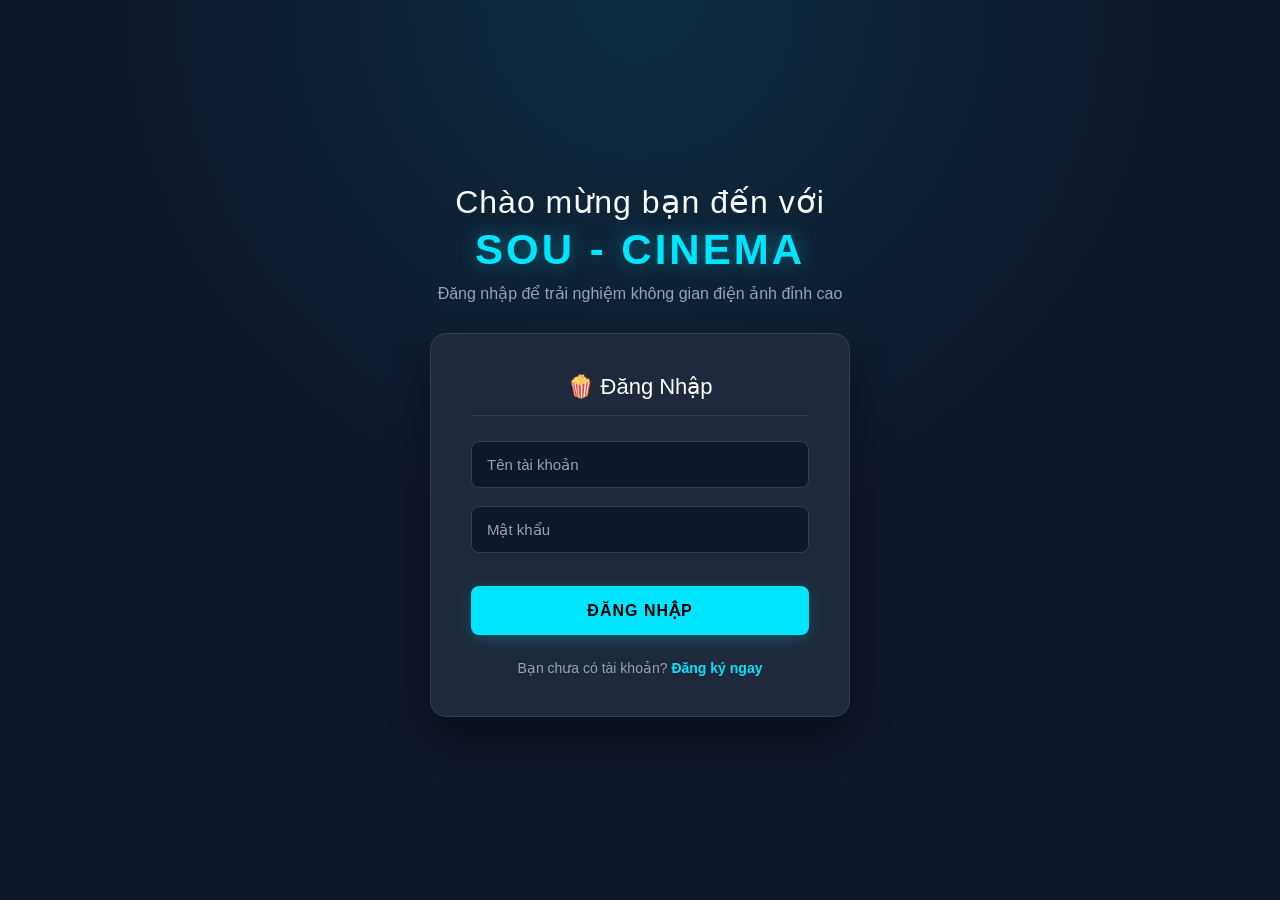
<file: .vscode/index.html>
<!DOCTYPE html>
<html lang="vi">
<head>
    <meta charset="UTF-8">
    <meta name="viewport" content="width=device-width, initial-scale=1.0">
    <title>Đặt Vé - Sou-Cinema</title>
    <style>
        /* --- RESET & BIẾN MÀU SẮC TỔNG THỂ --- */
        :root {
            --bg-main: #0f172a;        /* Xanh đen sâu */
            --bg-panel: #1e293b;       /* Nổi bật nhẹ */
            --accent: #00e5ff;         /* Màu Cyan phát sáng (Neon) */
            --accent-hover: #00b3cc;
            --text-main: #f8fafc;
            --text-muted: #94a3b8;
            --danger: #ef4444;
            --warning: #f59e0b;
            --border: #334155;
        }

        * { margin: 0; padding: 0; box-sizing: border-box; font-family: 'Segoe UI', Tahoma, Geneva, Verdana, sans-serif; }
        
        body {
            background-color: var(--bg-main);
            color: var(--text-main);
            display: flex; flex-direction: column; align-items: center;
            min-height: 100vh; padding-bottom: 50px;
        }

        /* --- HEADER SIÊU MƯỢT --- */
        .header {
            width: 100%; padding: 15px 5%;
            background: rgba(15, 23, 42, 0.9);
            backdrop-filter: blur(10px);
            display: flex; justify-content: space-between; align-items: center;
            border-bottom: 1px solid var(--border);
            position: sticky; top: 0; z-index: 50;
        }
        .header h1 { color: var(--accent); font-size: 24px; letter-spacing: 2px; text-transform: uppercase; }
        .user-actions { display: flex; gap: 15px; align-items: center; }
        .user-greeting { font-size: 16px; color: var(--text-muted); }
        .user-greeting b { color: var(--accent); }
        
        button { font-weight: 600; cursor: pointer; transition: all 0.3s ease; }
        .btn-history { background: transparent; color: var(--warning); border: 1px solid var(--warning); padding: 8px 16px; border-radius: 6px; }
        .btn-history:hover { background: var(--warning); color: #000; }
        .btn-logout { background: transparent; color: var(--danger); border: 1px solid var(--danger); padding: 8px 16px; border-radius: 6px; }
        .btn-logout:hover { background: var(--danger); color: #fff; }

        /* --- BỐ CỤC CHÍNH --- */
        .main-layout {
            display: grid; grid-template-columns: 2fr 1fr;
            gap: 30px; margin-top: 40px;
            width: 95%; max-width: 1200px;
        }

        /* --- PANEL CHUNG --- */
        .panel {
            background: var(--bg-panel); padding: 25px;
            border-radius: 16px; border: 1px solid var(--border);
            box-shadow: 0 10px 25px rgba(0,0,0,0.2);
        }

        /* --- KHU VỰC LỌC THÔNG TIN (DROPDOWN) --- */
        .filter-container { display: flex; flex-wrap: wrap; gap: 15px; margin-bottom: 30px; }
        .filter-group { flex: 1; min-width: 120px; display: flex; flex-direction: column; }
        .filter-group label { color: var(--text-muted); font-size: 13px; margin-bottom: 8px; text-transform: uppercase; letter-spacing: 1px; }
        .filter-group select {
            appearance: none; background: var(--bg-main); color: var(--text-main);
            border: 1px solid var(--border); padding: 12px 15px; border-radius: 8px;
            font-size: 15px; outline: none; cursor: pointer; transition: 0.3s;
        }
        .filter-group select:focus { border-color: var(--accent); box-shadow: 0 0 0 2px rgba(0, 229, 255, 0.2); }
        .price-badge { background: rgba(0, 229, 255, 0.1); color: var(--accent); padding: 12px; border-radius: 8px; text-align: center; border: 1px solid rgba(0, 229, 255, 0.3); }

        /* --- SÂN KHẤU & GHẾ NGỒI --- */
        .seat-map-container { display: flex; flex-direction: column; align-items: center; }
        .screen-container { width: 100%; display: flex; flex-direction: column; align-items: center; margin-bottom: 40px; }
        .screen {
            background: linear-gradient(to bottom, #ffffff, #94a3b8);
            height: 60px; width: 80%; max-width: 400px;
            transform: perspective(300px) rotateX(-15deg);
            border-radius: 8px;
            box-shadow: 0 20px 40px rgba(0, 229, 255, 0.4); /* Màn hình hắt sáng Xanh */
        }
        .screen-text { margin-top: 10px; color: var(--text-muted); font-size: 12px; letter-spacing: 3px; }

        .seat-map { display: flex; flex-direction: column; gap: 10px; }
        .row { display: flex; justify-content: center; gap: 10px; }
        .seat {
            background: var(--border); color: var(--text-muted);
            height: 35px; width: 40px; border-radius: 8px 8px 4px 4px;
            display: flex; justify-content: center; align-items: center;
            font-size: 12px; font-weight: bold; cursor: pointer;
            border-bottom: 4px solid #1e293b; /* Hiệu ứng 3D */
            transition: all 0.2s cubic-bezier(0.4, 0, 0.2, 1);
        }
        .seat:hover:not(.occupied) { transform: translateY(-4px); background: #475569; }
        .seat.selected {
            background: var(--accent); color: #000;
            border-bottom-color: var(--accent-hover);
            box-shadow: 0 0 10px rgba(0, 229, 255, 0.5);
        }
        .seat.occupied {
            background: var(--danger); border-bottom-color: #b91c1c;
            color: rgba(255,255,255,0.4); cursor: not-allowed; opacity: 0.6;
        }

        .showcase { display: flex; justify-content: center; gap: 20px; list-style: none; margin: 30px 0 10px; color: var(--text-muted); font-size: 14px; }
        .showcase li { display: flex; align-items: center; gap: 8px; }
        .showcase .seat { height: 25px; width: 25px; cursor: default; }

        /* --- ĐỒ ĂN & THANH TOÁN (RIGHT COL) --- */
        .food-item {
            display: flex; justify-content: space-between; align-items: center;
            background: var(--bg-main); padding: 12px; border-radius: 10px; margin-bottom: 12px;
            border: 1px solid var(--border);
        }
        .food-info { display: flex; align-items: center; gap: 15px; }
        .food-img { width: 60px; height: 60px; border-radius: 8px; object-fit: cover; }
        .food-name { font-weight: bold; font-size: 15px; }
        .food-price { color: var(--text-muted); font-size: 13px; margin-top: 4px; }
        
        .qty-controls { display: flex; align-items: center; gap: 10px; background: var(--bg-panel); border-radius: 6px; padding: 4px; border: 1px solid var(--border);}
        .qty-btn { background: transparent; color: var(--text-main); border: none; width: 28px; height: 28px; border-radius: 4px; font-size: 16px; }
        .qty-btn:hover { background: var(--border); }
        .qty-val { width: 20px; text-align: center; font-weight: bold; }

        .checkout-panel { margin-top: 25px; padding-top: 20px; border-top: 1px dashed var(--border); }
        .total-row { display: flex; justify-content: space-between; margin-bottom: 10px; color: var(--text-muted); }
        .total-final { display: flex; justify-content: space-between; align-items: center; margin-top: 15px; font-size: 18px; color: #fff; font-weight: bold; }
        .total-price { color: var(--accent); font-size: 26px; }

        .book-btn {
            background: var(--accent); color: #000; font-size: 18px; text-transform: uppercase; letter-spacing: 1px;
            padding: 16px; width: 100%; border: none; border-radius: 8px; margin-top: 20px;
            box-shadow: 0 4px 15px rgba(0, 229, 255, 0.3);
        }
        .book-btn:hover { background: var(--accent-hover); transform: translateY(-2px); box-shadow: 0 6px 20px rgba(0, 229, 255, 0.4); }

        #message { margin-top: 15px; text-align: center; min-height: 20px; font-weight: bold; }

        /* --- MODAL LỊCH SỬ NHÌN XỊN XÒ --- */
        .modal-overlay {
            display: none; position: fixed; top: 0; left: 0; width: 100%; height: 100%;
            background: rgba(15, 23, 42, 0.85); backdrop-filter: blur(5px); z-index: 1000;
            justify-content: center; align-items: center;
        }
        .modal-content {
            background: var(--bg-panel); width: 90%; max-width: 650px; max-height: 85vh;
            border-radius: 16px; padding: 25px; border: 1px solid var(--border);
            display: flex; flex-direction: column; box-shadow: 0 25px 50px -12px rgba(0, 0, 0, 0.5);
        }
        .modal-header { display: flex; justify-content: space-between; align-items: center; border-bottom: 1px solid var(--border); padding-bottom: 15px; margin-bottom: 15px; }
        .modal-header h3 { font-size: 20px; display: flex; align-items: center; gap: 10px; }
        .btn-close { background: var(--border); color: #fff; border: none; padding: 8px 12px; border-radius: 6px; }
        .btn-close:hover { background: var(--danger); }
        
        .history-list { overflow-y: auto; flex: 1; padding-right: 5px; }
        /* Style cho thanh cuộn */
        .history-list::-webkit-scrollbar { width: 6px; }
        .history-list::-webkit-scrollbar-thumb { background: var(--border); border-radius: 10px; }
        
        .history-card {
            background: var(--bg-main); border-left: 4px solid var(--accent);
            padding: 15px; margin-bottom: 15px; border-radius: 8px; border: 1px solid var(--border);
        }
        .btn-loadmore { background: var(--border); color: #fff; border: none; padding: 12px; width: 100%; border-radius: 8px; margin-top: 15px; display: none; }
        .btn-loadmore:hover { background: #475569; }

        /* Responsive mượt mà */
        @media (max-width: 900px) {
            .main-layout { grid-template-columns: 1fr; }
            .header { flex-direction: column; gap: 15px; }
        }

        /* --- KHU VỰC HIỂN THỊ POSTER PHIM TRỰC QUAN --- */
        .movie-preview {
            display: flex; gap: 20px; align-items: flex-end; margin-bottom: 25px;
            padding-bottom: 20px; border-bottom: 1px solid var(--border);
        }
        .preview-poster {
            width: 130px; height: 180px; object-fit: cover; border-radius: 10px;
            box-shadow: 0 10px 20px rgba(0,0,0,0.5); border: 1px solid var(--border);
        }
        .preview-info { display: flex; flex-direction: column; gap: 10px; }
        .preview-title { font-size: 26px; color: #fff; font-weight: bold; text-transform: uppercase; letter-spacing: 1px; }
        .preview-tags { display: flex; gap: 10px; }
        .tag { background: rgba(0, 229, 255, 0.1); color: var(--accent); padding: 5px 12px; border-radius: 6px; font-size: 13px; font-weight: bold; border: 1px solid rgba(0, 229, 255, 0.3); }
    </style>
</head>
<body>

    <header class="header">
        <h1>Sou-Cinema</h1>
        <div class="user-actions">
            <span class="user-greeting">Xin chào, <b id="userName">Khách</b></span>
            <button id="historyBtn" class="btn-history">Lịch sử vé</button>
            <button id="logoutUserBtn" class="btn-logout">Đăng xuất</button>
        </div>
    </header>

    <div id="historyModal" class="modal-overlay">
        <div class="modal-content">
            <div class="modal-header">
                <h3>🎟️ Vé Đã Đặt</h3>
                <button id="closeHistoryBtn" class="btn-close">Đóng ✕</button>
            </div>
            <div id="historyList" class="history-list"></div>
            <button id="loadMoreBtn" class="btn-loadmore">Tải thêm vé cũ ⬇</button>
        </div>
    </div>

    <div class="main-layout">
        
        <div class="panel">
            <div class="filter-container">
                <div class="movie-preview">
                    <img id="selectedMoviePoster" class="preview-poster" src="https://via.placeholder.com/130x180?text=Loading..." alt="Poster">
                    <div class="preview-info">
                        <h2 id="selectedMovieTitle" class="preview-title">Đang tải phim...</h2>
                        <div class="preview-tags">
                            <span class="tag">🎬 2D Phụ Đề</span>
                            <span class="tag" id="previewPriceTag">0 VNĐ</span>
                        </div>
                    </div>
                </div>
                <div class="filter-group" style="flex: 2;">
                    <label>Phim Đang Chiếu</label>
                    <select id="movie"></select>
                </div>
                <div class="filter-group">
                    <label>Phòng Chiếu</label>
                    <select id="roomSelect">
                        <option value="Rạp 1">Rạp 1</option>
                        <option value="Rạp 2">Rạp 2</option>
                        <option value="Rạp 3">Rạp 3</option>
                    </select>
                </div>
                <div class="filter-group">
                    <label>Ngày Chiếu</label>
                    <select id="showDate"></select>
                </div>
                <div class="filter-group">
                    <label>Suất Chiếu</label>
                    <select id="showTime"></select>
                </div>
            </div>

            <div class="seat-map-container">
                <div class="screen-container">
                    <div class="screen"></div>
                    <div class="screen-text">MÀN HÌNH CHÍNH</div>
                </div>

                <div class="seat-map">
                    <div class="row">
                        <div class="seat" data-seat="A1">A1</div><div class="seat" data-seat="A2">A2</div>
                        <div class="seat" data-seat="A3">A3</div><div class="seat" data-seat="A4">A4</div>
                        <div class="seat" data-seat="A5">A5</div><div class="seat" data-seat="A6">A6</div>
                    </div>
                    <div class="row">
                        <div class="seat" data-seat="B1">B1</div><div class="seat" data-seat="B2">B2</div>
                        <div class="seat" data-seat="B3">B3</div><div class="seat" data-seat="B4">B4</div>
                        <div class="seat" data-seat="B5">B5</div><div class="seat" data-seat="B6">B6</div>
                    </div>
                    <div class="row">
                        <div class="seat" data-seat="C1">C1</div><div class="seat" data-seat="C2">C2</div>
                        <div class="seat" data-seat="C3">C3</div><div class="seat" data-seat="C4">C4</div>
                        <div class="seat" data-seat="C5">C5</div><div class="seat" data-seat="C6">C6</div>
                    </div>
                </div>

                <ul class="showcase">
                    <li><div class="seat"></div> Trống</li>
                    <li><div class="seat selected"></div> Đang chọn</li>
                    <li><div class="seat occupied"></div> Đã bán</li>
                </ul>
            </div>
        </div>

        <div class="panel">
            <h3 style="margin-bottom: 20px; font-size: 18px;">🍿 Bắp Nước Ăn Kèm</h3>
            <div id="foodContainer">
                <p style="color: var(--text-muted); text-align: center;">Đang tải menu...</p>
            </div>

            <div class="checkout-panel">
                <div class="total-row">
                    <span>Giá vé gốc (1 ghế):</span>
                    <span id="moviePriceDisplay" style="color: #fff;">0 VNĐ</span>
                </div>
                <div class="total-row">
                    <span>Tiền ghế đã chọn:</span>
                    <span><span id="seatsTotalCost" style="color: #fff;">0</span> VNĐ</span>
                </div>
                <div class="total-row">
                    <span>Tiền bắp nước:</span>
                    <span><span id="foodsTotalCost" style="color: #fff;">0</span> VNĐ</span>
                </div>
                
                <div class="total-final">
                    <span>TỔNG CỘNG</span>
                    <span class="total-price"><span id="grandTotal">0</span> đ</span>
                </div>
                
                <button id="bookBtn" class="book-btn">Xác Nhận Đặt Vé</button>
                <p id="message" style="color: var(--accent);"></p>
            </div>
        </div>

    </div>

    <script>
        // --- 1. KIỂM TRA ĐĂNG NHẬP ---
        const currentUser = localStorage.getItem('currentUser');
        if (!currentUser) {
            alert("Bạn cần đăng nhập để đặt vé!");
            window.location.href = 'login.html';
        }
        document.getElementById('userName').innerText = currentUser;
        document.getElementById('logoutUserBtn').addEventListener('click', () => {
            localStorage.clear(); window.location.href = 'login.html';
        });

        // --- 2. BIẾN TOÀN CỤC ---
        const movieSelect = document.getElementById('movie');
        const moviePriceDisplay = document.getElementById('moviePriceDisplay');
        const foodContainer = document.getElementById('foodContainer');
        const allSeats = document.querySelectorAll('.row .seat');
        const showDateSelect = document.getElementById('showDate');
        const showTimeSelect = document.getElementById('showTime');
        const roomSelect = document.getElementById('roomSelect');
        const baseShowTimes = ["09:00", "13:30", "18:00", "21:00"]; 
        
        let currentMoviePrice = 0;
        let foodCart = {}; 
        let foodDataList = []; 

        // --- HÀM MỚI: CẬP NHẬT ẢNH POSTER ---
        function updateMoviePreview() {
            const selectedOption = movieSelect.options[movieSelect.selectedIndex];
            if (!selectedOption) return;
            
            const title = selectedOption.value;
            const price = parseInt(selectedOption.getAttribute('data-price'));
            const posterFile = selectedOption.getAttribute('data-poster');
            
            document.getElementById('selectedMovieTitle').innerText = title;
            document.getElementById('previewPriceTag').innerText = price.toLocaleString('vi-VN') + " đ";
            
            if (posterFile && posterFile !== 'null') {
                document.getElementById('selectedMoviePoster').src = `http://localhost:8080/api/movies/image/${posterFile}`;
            } else {
                document.getElementById('selectedMoviePoster').src = 'https://via.placeholder.com/130x180?text=No+Image';
            }
        }

        // --- 3. TẢI DỮ LIỆU TỪ SERVER ---
        async function loadInitialData() {
            try {
                const movieRes = await fetch('http://localhost:8080/api/movies');
                const movies = await movieRes.json();
                
                movieSelect.innerHTML = '';
                movies.forEach(movie => {
                    const option = document.createElement('option');
                    option.value = movie.title;
                    option.setAttribute('data-price', movie.price); 
                    option.setAttribute('data-poster', movie.posterFileName); // Nhét túi bí mật
                    option.textContent = movie.title;
                    movieSelect.appendChild(option);
                });

                if(movies.length > 0) {
                    currentMoviePrice = movies[0].price;
                    moviePriceDisplay.innerText = currentMoviePrice.toLocaleString() + " VNĐ";
                    fetchBookedSeats(); 
                    updateMoviePreview(); // Gọi hàm hiện ảnh cho phim đầu tiên
                }

                const foodRes = await fetch('http://localhost:8080/api/foods');
                foodDataList = await foodRes.json();
                
                foodContainer.innerHTML = '';
                foodDataList.forEach(food => {
                    foodCart[food.id] = 0; 
                    
                    const foodHtml = `
                        <div class="food-item">
                            <div class="food-info">
                                <img src="http://localhost:8080/api/foods/image/${food.imageFileName}" class="food-img" onerror="this.src='https://via.placeholder.com/60'">
                                <div>
                                    <div class="food-name">${food.name}</div>
                                    <div class="food-price">${food.price.toLocaleString()} VNĐ</div>
                                </div>
                            </div>
                            <div class="qty-controls">
                                <button class="qty-btn" onclick="updateFoodQty(${food.id}, -1)">-</button>
                                <span id="qty-${food.id}" class="qty-val">0</span>
                                <button class="qty-btn" onclick="updateFoodQty(${food.id}, 1)">+</button>
                            </div>
                        </div>
                    `;
                    foodContainer.innerHTML += foodHtml;
                });

                showDateSelect.innerHTML = '';
                for(let i=0; i<3; i++) {
                    let d = new Date();
                    d.setDate(d.getDate() + i);
                    let dateStr = d.toLocaleDateString('vi-VN'); 
                    let label = i === 0 ? `${dateStr}` : i === 1 ? `${dateStr}` : dateStr;
                    showDateSelect.innerHTML += `<option value="${dateStr}">${label}</option>`;
                }
                updateDynamicShowTimes();
                
            } catch (error) {
                console.error("Lỗi:", error);
                alert("Lỗi tải dữ liệu. Hãy chắc chắn Server Java đang chạy!");
            }
        }

        function updateDynamicShowTimes() {
            const room = roomSelect.value;
            let offset = 0;
            if (room === "Rạp 2") offset = 1;
            if (room === "Rạp 3") offset = 2;

            showTimeSelect.innerHTML = '';
            baseShowTimes.forEach(time => {
                let [h, m] = time.split(':');
                let newH = parseInt(h) + offset;
                let formattedH = newH < 10 ? '0' + newH : newH;
                showTimeSelect.innerHTML += `<option value="${formattedH}:${m}">${formattedH}:${m}</option>`;
            });
            fetchBookedSeats(); 
        }

        // --- 4. TẢI GHẾ ĐÃ BÁN ---
        async function fetchBookedSeats() {
            const movieName = movieSelect.value;
            const room = roomSelect.value;
            const date = showDateSelect.value;
            const time = showTimeSelect.value;
            if(!movieName || !date || !time) return;

            try {
                const response = await fetch(`http://localhost:8080/api/booked-seats?movie=${encodeURIComponent(movieName)}&room=${encodeURIComponent(room)}&date=${encodeURIComponent(date)}&time=${encodeURIComponent(time)}`);
                const bookedSeats = await response.json();

                allSeats.forEach(seat => {
                    seat.classList.remove('selected', 'occupied');
                    if (bookedSeats.includes(seat.getAttribute('data-seat'))) {
                        seat.classList.add('occupied');
                    }
                });
                updateCartTotal();
            } catch (error) { console.error(error); }
        }

        // BẮT SỰ KIỆN ĐỔI PHIM
        movieSelect.addEventListener('change', (e) => {
            currentMoviePrice = parseInt(e.target.options[e.target.selectedIndex].getAttribute('data-price'));
            moviePriceDisplay.innerText = currentMoviePrice.toLocaleString('vi-VN') + " VNĐ";
            fetchBookedSeats();
            updateMoviePreview(); // Gọi hàm đổi ảnh khi khách chọn phim khác
        });
        roomSelect.addEventListener('change', updateDynamicShowTimes);
        showDateSelect.addEventListener('change', fetchBookedSeats);
        showTimeSelect.addEventListener('change', fetchBookedSeats);

        // --- 5. LOGIC CHỌN GHẾ & ĐỒ ĂN ---
        document.querySelector('.seat-map').addEventListener('click', (e) => {
            if (e.target.classList.contains('seat') && !e.target.classList.contains('occupied')) {
                e.target.classList.toggle('selected');
                updateCartTotal(); 
            }
        });

        window.updateFoodQty = function(foodId, change) {
            let currentQty = foodCart[foodId];
            let newQty = currentQty + change;
            if(newQty >= 0 && newQty <= 10) { 
                foodCart[foodId] = newQty;
                document.getElementById(`qty-${foodId}`).innerText = newQty;
                updateCartTotal(); 
            }
        }

        let currentGrandTotal = 0; 
        function updateCartTotal() {
            const selectedSeatsCount = document.querySelectorAll('.row .seat.selected').length;
            const seatsCost = selectedSeatsCount * currentMoviePrice;
            document.getElementById('seatsTotalCost').innerText = seatsCost.toLocaleString('vi-VN');

            let foodsCost = 0;
            foodDataList.forEach(food => {
                let qty = foodCart[food.id];
                foodsCost += (qty * food.price);
            });
            document.getElementById('foodsTotalCost').innerText = foodsCost.toLocaleString('vi-VN');

            currentGrandTotal = seatsCost + foodsCost;
            document.getElementById('grandTotal').innerText = currentGrandTotal.toLocaleString('vi-VN');
        }

        // --- 6. NÚT ĐẶT VÉ ---
        document.getElementById('bookBtn').addEventListener('click', async () => {
            const selectedSeats = document.querySelectorAll('.row .seat.selected');
            const seatsArray = [...selectedSeats].map(seat => seat.getAttribute('data-seat'));
            
            if (seatsArray.length === 0) {
                alert("Bạn phải chọn ít nhất 1 ghế để xem phim chứ!"); return;
            }

            let foodDetailsArray = [];
            for (let id in foodCart) {
                if (foodCart[id] > 0) {
                    let food = foodDataList.find(f => f.id == id);
                    if(food) foodDetailsArray.push(`${food.name} (x${foodCart[id]})`);
                }
            }

            const bookingData = {
                username: currentUser,
                movieName: movieSelect.value,
                room: roomSelect.value,  
                showDate: showDateSelect.value,  
                showTime: showTimeSelect.value,  
                seats: seatsArray,
                foods: foodDetailsArray.length > 0 ? foodDetailsArray.join(", ") : "Không có",
                totalPrice: currentGrandTotal
            };

            try {
                const response = await fetch('http://localhost:8080/api/book', {
                    method: 'POST',
                    headers: { 'Content-Type': 'application/json' },
                    body: JSON.stringify(bookingData)
                });
                
                if(response.ok) {
                    document.getElementById('message').innerText = "🎉 Đặt vé thành công! Tổng: " + currentGrandTotal.toLocaleString('vi-VN') + " đ";
                    
                    selectedSeats.forEach(seat => {
                        seat.classList.remove('selected');
                        seat.classList.add('occupied');
                    });

                    for (let foodId in foodCart) {
                        foodCart[foodId] = 0; 
                        const qtySpan = document.getElementById(`qty-${foodId}`);
                        if (qtySpan) qtySpan.innerText = "0";
                    }

                    updateCartTotal(); 
                    setTimeout(() => { document.getElementById('message').innerText = ""; }, 5000);
                } else {
                    alert("Lỗi khi lưu dữ liệu đặt vé!");
                }
            } catch (error) {
                document.getElementById('message').innerText = "Lỗi kết nối đến server.";
            }
        });

        loadInitialData();

        // --- 7. LOGIC LỊCH SỬ ---
        const historyModal = document.getElementById('historyModal');
        const historyList = document.getElementById('historyList');
        const loadMoreBtn = document.getElementById('loadMoreBtn');
        let currentHistoryPage = 0; 

        document.getElementById('historyBtn').addEventListener('click', () => {
            historyModal.style.display = 'flex';
            currentHistoryPage = 0; 
            historyList.innerHTML = ''; 
            loadHistory();
        });

        document.getElementById('closeHistoryBtn').addEventListener('click', () => {
            historyModal.style.display = 'none';
        });

        loadMoreBtn.addEventListener('click', () => {
            currentHistoryPage++; loadHistory();
        });

        async function loadHistory() {
            try {
                const res = await fetch(`http://localhost:8080/api/history?username=${currentUser}&page=${currentHistoryPage}`);
                const orders = await res.json();

                if (orders.length === 0 && currentHistoryPage === 0) {
                    historyList.innerHTML = '<p style="text-align: center; color: var(--text-muted); margin-top: 20px;">Bạn chưa mua vé nào.</p>';
                    loadMoreBtn.style.display = 'none';
                    return;
                }

                orders.forEach(order => {
                    const orderHtml = `
                        <div class="history-card">
                            <div style="display: flex; justify-content: space-between; margin-bottom: 8px;">
                                <b style="color: var(--accent); font-size: 16px;">🎬 ${order.movieName}</b>
                                <span style="color: var(--warning); font-weight: bold;">${order.totalPrice.toLocaleString('vi-VN')} đ</span>
                            </div>
                            <div style="font-size: 13px; color: var(--text-main); margin-bottom: 8px; background: rgba(0,0,0,0.2); padding: 6px 10px; border-radius: 4px; display: inline-block;">
                                📍 ${order.room} &nbsp;|&nbsp; 📅 ${order.showDate} &nbsp;|&nbsp; ⏰ ${order.showTime}
                            </div>
                            <div style="font-size: 13px; color: var(--text-muted); margin-top: 4px;">🎟️ Ghế: <span style="color: #fff;">${order.seats}</span></div>
                            <div style="font-size: 13px; color: var(--text-muted); margin-top: 4px;">🍿 Combo: <span style="color: #fff;">${order.foods}</span></div>
                        </div>
                    `;
                    historyList.innerHTML += orderHtml;
                });

                if (orders.length === 20) { loadMoreBtn.style.display = 'block'; } 
                else { loadMoreBtn.style.display = 'none'; }
            } catch (error) {
                historyList.innerHTML = '<p style="color: var(--danger);">Lỗi kết nối máy chủ.</p>';
            }
        }
    </script>
</body>
</html>
</file>
